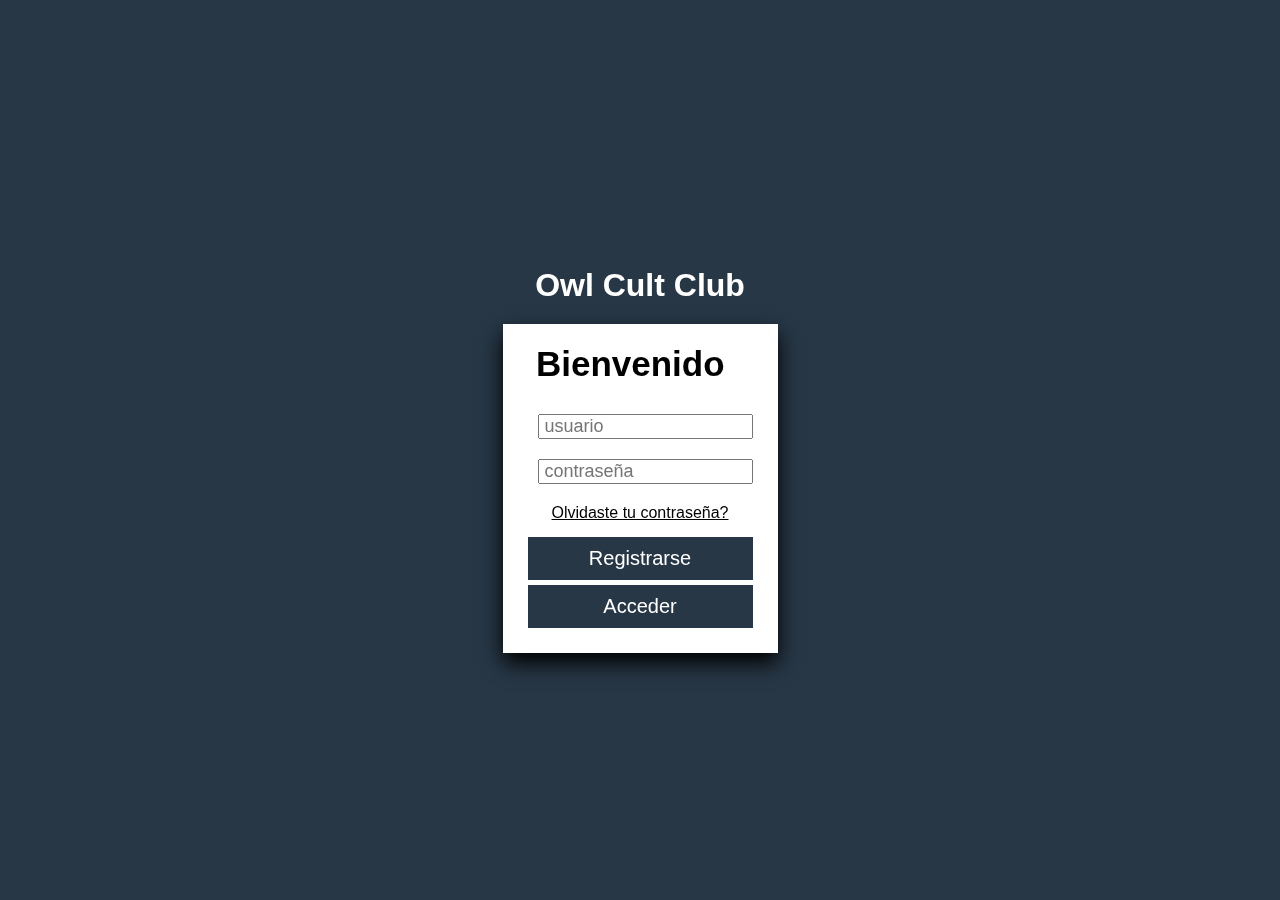
<file: index.html>
<!DOCTYPE html>
<html lang="en">
<head>
    <meta charset="UTF-8">
    <meta name="viewport" content="width=device-width, initial-scale=1.0">
    <title>Owl Cult Club | Login</title>
    <link rel="stylesheet" href="style.css">
    <link rel="stylesheet" href="https://cdnjs.cloudflare.com/ajax/libs/font-awesome/6.6.0/css/all.min.css" integrity="sha512-Kc323vGBEqzTmouAECnVceyQqyqdsSiqLQISBL29aUW4U/M7pSPA/gEUZQqv1cwx4OnYxTxve5UMg5GT6L4JJg==" crossorigin="anonymous" referrerpolicy="no-referrer" />
    <link href="https://unpkg.com/aos@2.3.1/dist/aos.css" rel="stylesheet">
</head>
<body class="loginbody">
    <div data-aos="fade-up" data-aos-duration="1000">
        <div id="inicio-banner">
            <h1>Owl Cult Club</h1>
        </div>
        <form action="">
            <h1 class="title">Bienvenido<span id="cursor">_</span></h1>
            <label>
                <i class="fa-solid fa-user"></i>
                <input placeholder="usuario" type="text" id="username">
            </label>
            <label>
                <i class="fa-solid fa-lock"></i>
                <input placeholder="contraseña" type="password" id="password">
            </label>
            <a href="#" class="link">Olvidaste tu contraseña?</a>
            <button id="register-button">Registrarse</button>
            <button id="login-button">Acceder</button>
        </form>
    </div>

    <!-- Contenedor de notificación -->
    <div id="notification" class="notification hidden"></div>

    <script src="main.js"></script>
    <script src="https://unpkg.com/aos@2.3.1/dist/aos.js"></script>
    <script>
        AOS.init();
    </script>
</body>
</html>
</file>
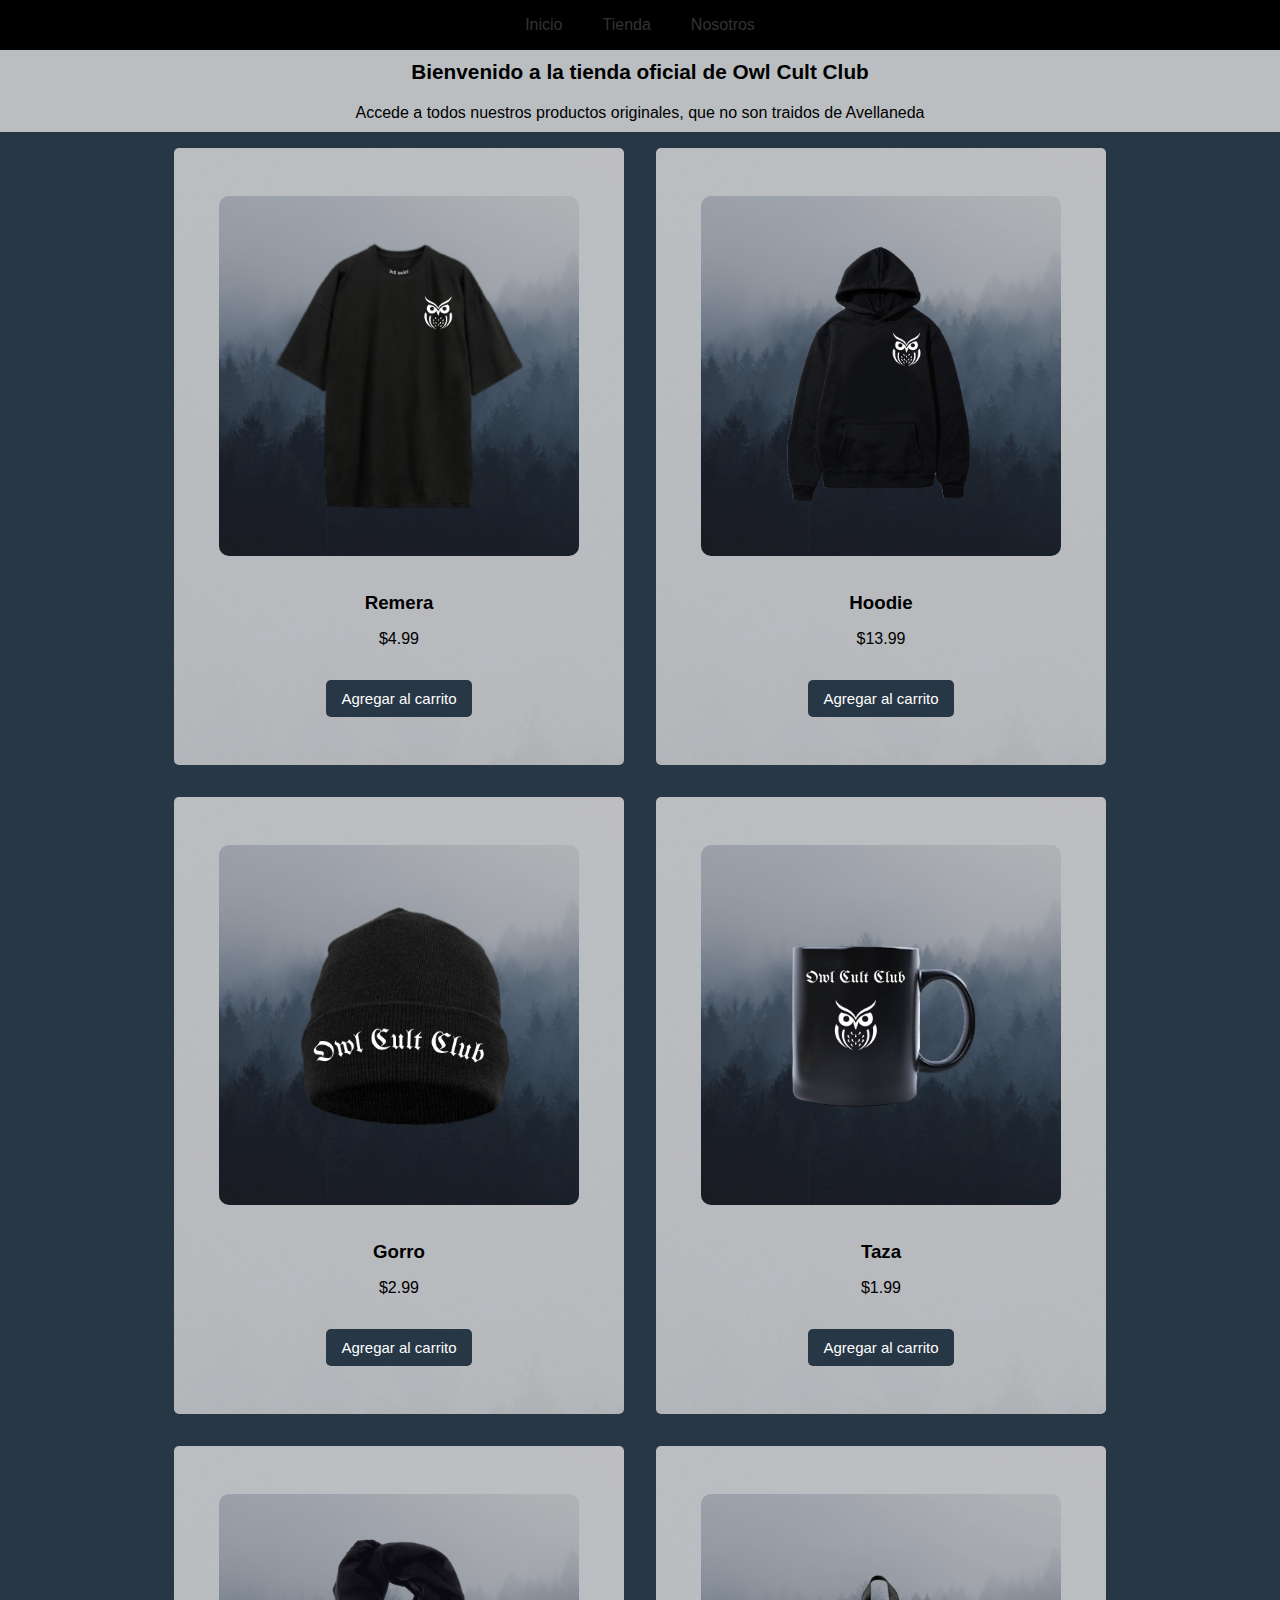
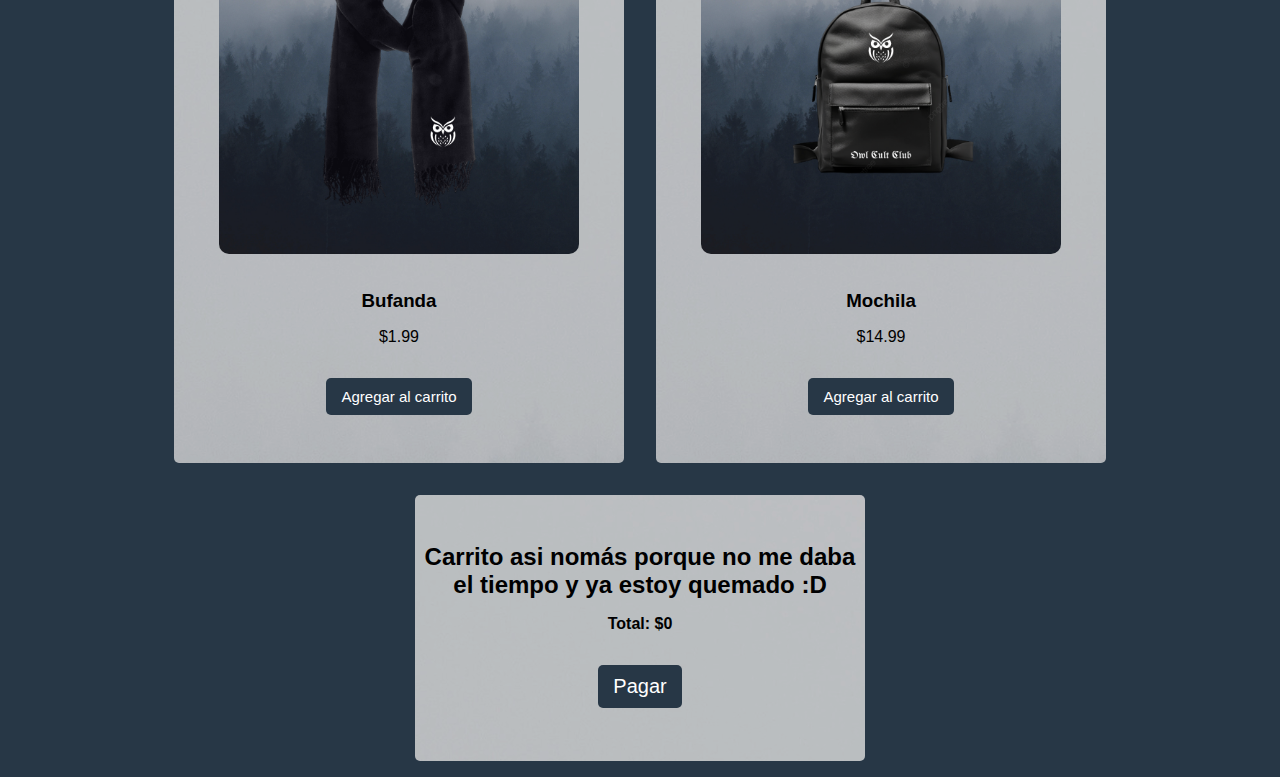
<file: pages/market.html>
<!DOCTYPE html>
<html lang="en">
<head>
    <meta charset="UTF-8">
    <meta name="viewport" content="width=device-width, initial-scale=1.0">
    <title>Owl Cult Club | Market</title>
    <link rel="stylesheet" href="/style.css">
</head>
<body>
    <nav>
        <ul>
            <li><a href="/index.html">Inicio</a></li>
            <li><a href="#">Tienda</a></li>
            <li><a href="#">Nosotros</a></li>
        </ul>
    </nav>
    <main>
        <section class="section1">
            <h1>Bienvenido a la tienda oficial de Owl Cult Club</h1>
            <p>Accede a todos nuestros productos originales, que no son traidos de Avellaneda</p>
        </section>
        <section class="contenedorMarket">
            <div class="product" data-name="Remera" data-price="4.99">
                <img src="/images/1.png" alt="#">
                <h3>Remera</h3>
                <p>$4.99</p>
                <button class="add-to-cart">Agregar al carrito</button>
            </div>
            <div class="product" data-name="Hoodie" data-price="13.99">
                <img src="/images/2.png" alt="#">
                <h3>Hoodie</h3>
                <p>$13.99</p>
                <button class="add-to-cart">Agregar al carrito</button>
            </div>
            <div class="product" data-name="Gorro" data-price="2.99">
                <img src="/images/3.png" alt="#">
                <h3>Gorro</h3>
                <p>$2.99</p>
                <button class="add-to-cart">Agregar al carrito</button>
            </div>
            <div class="product" data-name="Taza" data-price="1.99">
                <img src="/images/4.png" alt="#">
                <h3>Taza</h3>
                <p>$1.99</p>
                <button class="add-to-cart">Agregar al carrito</button>
            </div>
            <div class="product" data-name="Bufanda" data-price="1.99">
                <img src="/images/5.png" alt="#">
                <h3>Bufanda</h3>
                <p>$1.99</p>
                <button class="add-to-cart">Agregar al carrito</button>
            </div>
            <div class="product" data-name="Mochila" data-price="14.99">
                <img src="/images/6.png" alt="#">
                <h3>Mochila</h3>
                <p>$14.99</p>
                <button class="add-to-cart">Agregar al carrito</button>
            </div>

            <div id="cart">
                <h2>Carrito asi nomás porque no me daba el tiempo y ya estoy quemado :D</h2>
                <ul id="cart-items"></ul>
                <p>Total: $<span id="cart-total">0</span></p>
                <button class="add-to-cart" id="pay" class="desvanecer">Pagar</button>
            </div>
        </section>
    </main>
    <script src="/market.js"></script>
</body>
</html>
</file>
<file: style.css>
*{
    padding: 0;
    margin: 0;
    font-family:'Gill Sans', 'Gill Sans MT', Calibri, 'Trebuchet MS', sans-serif
}

/* Banner de inicio */
#inicio-banner {
    width: 100%;
    text-align: center;
    padding: 20px;
    color: white;
    box-sizing: border-box;
}


/* login body */
.loginbody{
    display: flex;
    align-items: center;
    justify-content: center;
    min-height: 100vh;
    background-color: #273746;
}

.loginbody form{
    display: flex;
    flex-direction: column;
    background-color: white;
    text-align: center;
    box-shadow: 0 10px 20px black;
    padding: 20px 25px;
}

.loginbody form .title{
    color: #000;
    font-size: 35px;
    font-weight: 700;
    margin-bottom: 30px;
}

#cursor {
    opacity: 1;
    transition: opacity 0.5s;
}

#cursor.visible {
    opacity: 0;
}


.loginbody form label{
    margin-bottom: 20px;
}

.loginbody form label .fa-solid{
    font-size: 20px;
    margin-right: 10px;
    color: #273746;
}

.loginbody form label input{
    padding: 0 5px;
    font-size: 18px;
}

.loginbody form .link{
    color:rgb(0, 0, 0);
    margin-bottom: 15px;
}

.loginbody form button{
    color: white;
    border: none;
    background-color:#273746;
    padding: 10px 15px;
    cursor: pointer;
    font-size: 20px;
    transition: all 0.3s;
    margin-bottom: 5px;
}

.loginbody form button:hover{
    background-color: #566573;
}

body {
    font-family: Arial, Helvetica, sans-serif;
    background-color: #273746;
}

nav {
    background-color: #000;
    padding: 1em;
    text-align: center;
    position: sticky;
    top: 0;
}

nav ul {
    list-style: none;
    margin: 0;
    padding: 0;
    display: flex;
    justify-content:center;
}

nav ul li {
    margin-right: 20px;
    margin-left: 20px;
}

nav ul li a {
    color: #333333;
    text-decoration: none;
    transition: color 0.3s ease, transform 0.3s;
    font-size: 1rem;
    display: inline-block;
}

nav ul li a:hover {
    color: #fff;
    transform: scale(1.20);
}

.section1{
    text-align: center;
    background-color: #babec0;
}

.section1 h1{
    font-size: 1.3rem;
    padding: 10px;
}

.section1 p{
    padding: 10px;
}

.notification {
    position: fixed;
    top: 20px;
    right: 20px;
    padding: 15px;
    background-color: #f44336;
    color: white;
    border-radius: 5px;
    box-shadow: 0 0 10px rgba(0, 0, 0, 0.1);
    display: flex;
    align-items: center;
    justify-content: space-between;
    z-index: 1000;
    transition: opacity 0.5s ease;
    opacity: 0;
}

.notification.success {
    background-color: #4CAF50;
}

.notification.visible {
    opacity: 1;
}

.hidden {
    display: none;
}


/* Pagina de Market */

.contenedorMarket{
    display: flex;
    flex-wrap: wrap;
    justify-content: center;
}

.contenedorMarket .product .add-to-cart{
    color: white;
    border: none;
    border-radius: 5px;
    background-color:#273746;
    padding: 10px 15px;
    cursor: pointer;
    font-size: 15px;
    transition: color 0.3s ease, transform 0.3s;
}

.contenedorMarket .product .add-to-cart:hover{
    transform: scale(1.2);
}

.contenedorMarket div{
    text-align: center;
    width: 450px;
    padding: 3rem 0 3rem 0;
    margin: 1rem;
    border-radius: 5px;
    background-image: url('images/backgr.png');
    transition: all 0.3s;
}

.contenedorMarket div:hover{
    box-shadow: 0 10px 20px black;
}

.contenedorMarket div img{
    width: 80%;
    border-radius: 10px;
}

.contenedorMarket div h3{
    margin-top: 2rem;
    color: black;
}

.contenedorMarket div p{
    margin-top: 1rem;
    margin-bottom: 2rem;
    color: black;
}

.contenedorMarket div a{
    border: solid #0F0F0F;
    text-decoration: none;
    color: white;
    padding: 0.5rem 5rem;
    border-radius: 5px;
    transition: 0.5s;
}

.contenedorMarket div a:hover{
    background-color: #0F0F0F;
}

#cart-items {
    list-style-type: none;
    padding: 0;
    margin: 0;
}

#cart-items li {
    margin-bottom: 5px;
    margin-top: 15px;
    font-weight:600;
}

#cart p{
    font-weight: 800;
}

#cart button{
    color: white;
    border: none;
    background-color:#273746;
    padding: 10px 15px;
    cursor: pointer;
    font-size: 20px;
    transition: all 0.3s;
    margin-bottom: 5px;
    border-radius: 5px;
}

#cart-items button {
    background-color: rgb(43, 43, 43);
    color: white;
    border: none;
    cursor: pointer;
    padding: 2px 5px;
    font-size: 14px;
    transition: color 0.3s ease, transform 0.3s;
}

#cart button:hover{
    transform: scale(1.2);
}

#cart-items button:hover {
    background-color: rgb(0, 0, 0);
}

.desvanecer{
    transition: 0.5s;
    opacity: 0;
}

.notification2 {
    position: fixed;
    top: 20px;
    right: 20px;
    background-color: yellow;
    color: black;
    padding: 10px 20px;
    border-radius: 5px;
    box-shadow: 0 2px 5px rgba(0, 0, 0, 0.3);
    z-index: 1000;
    font-weight: bold;
}
</file>
